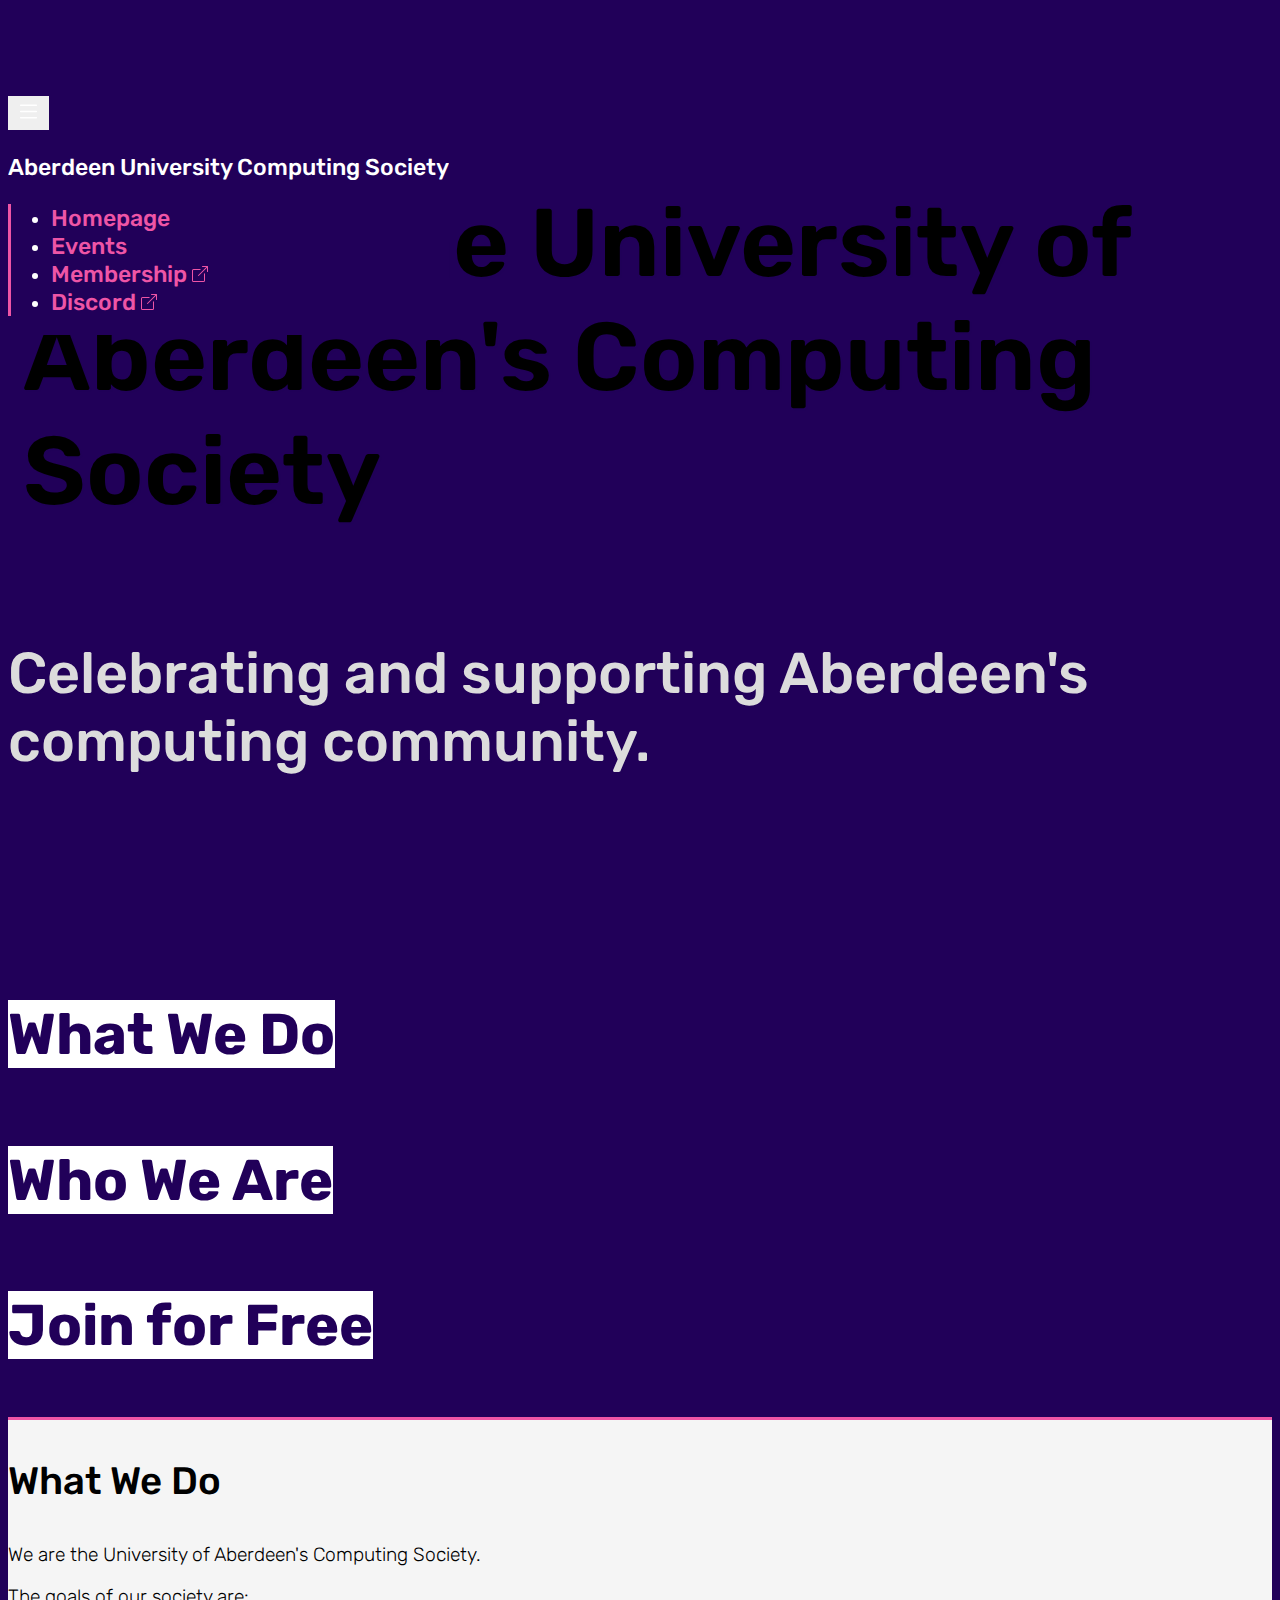
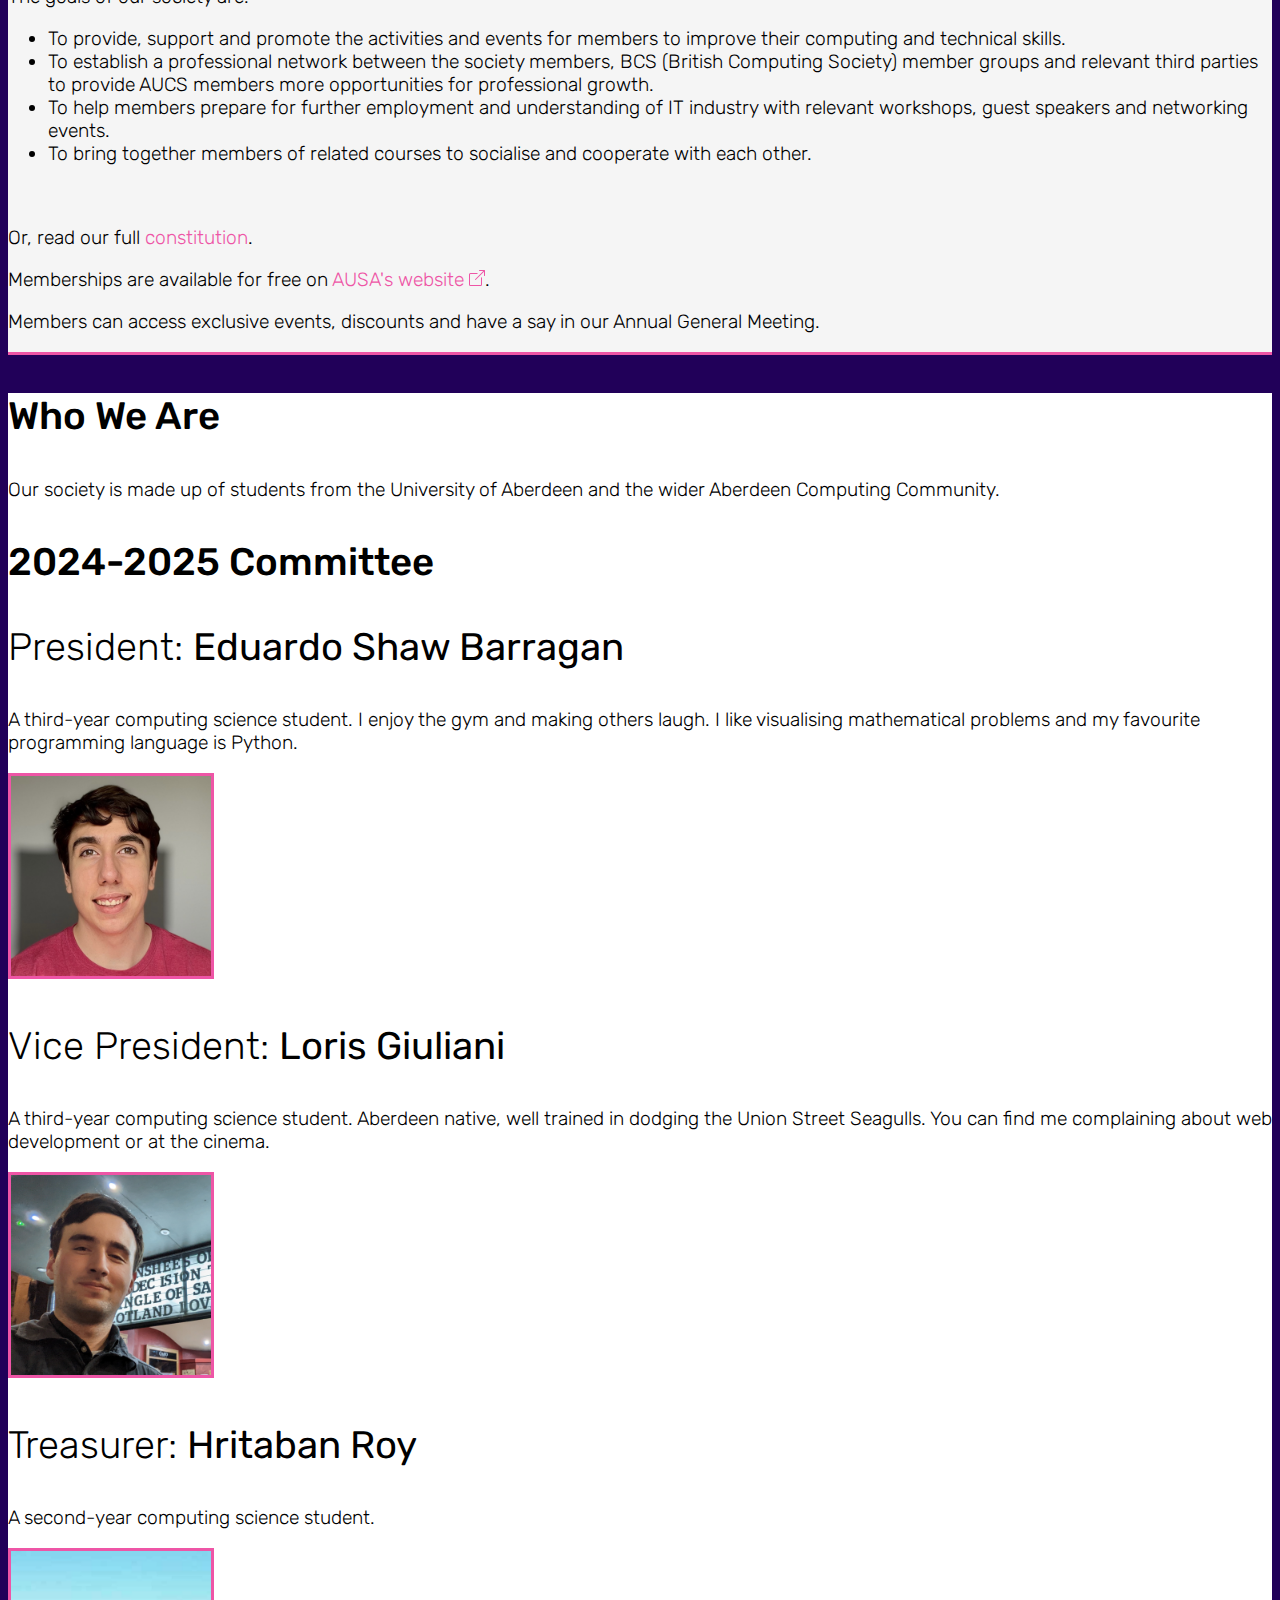
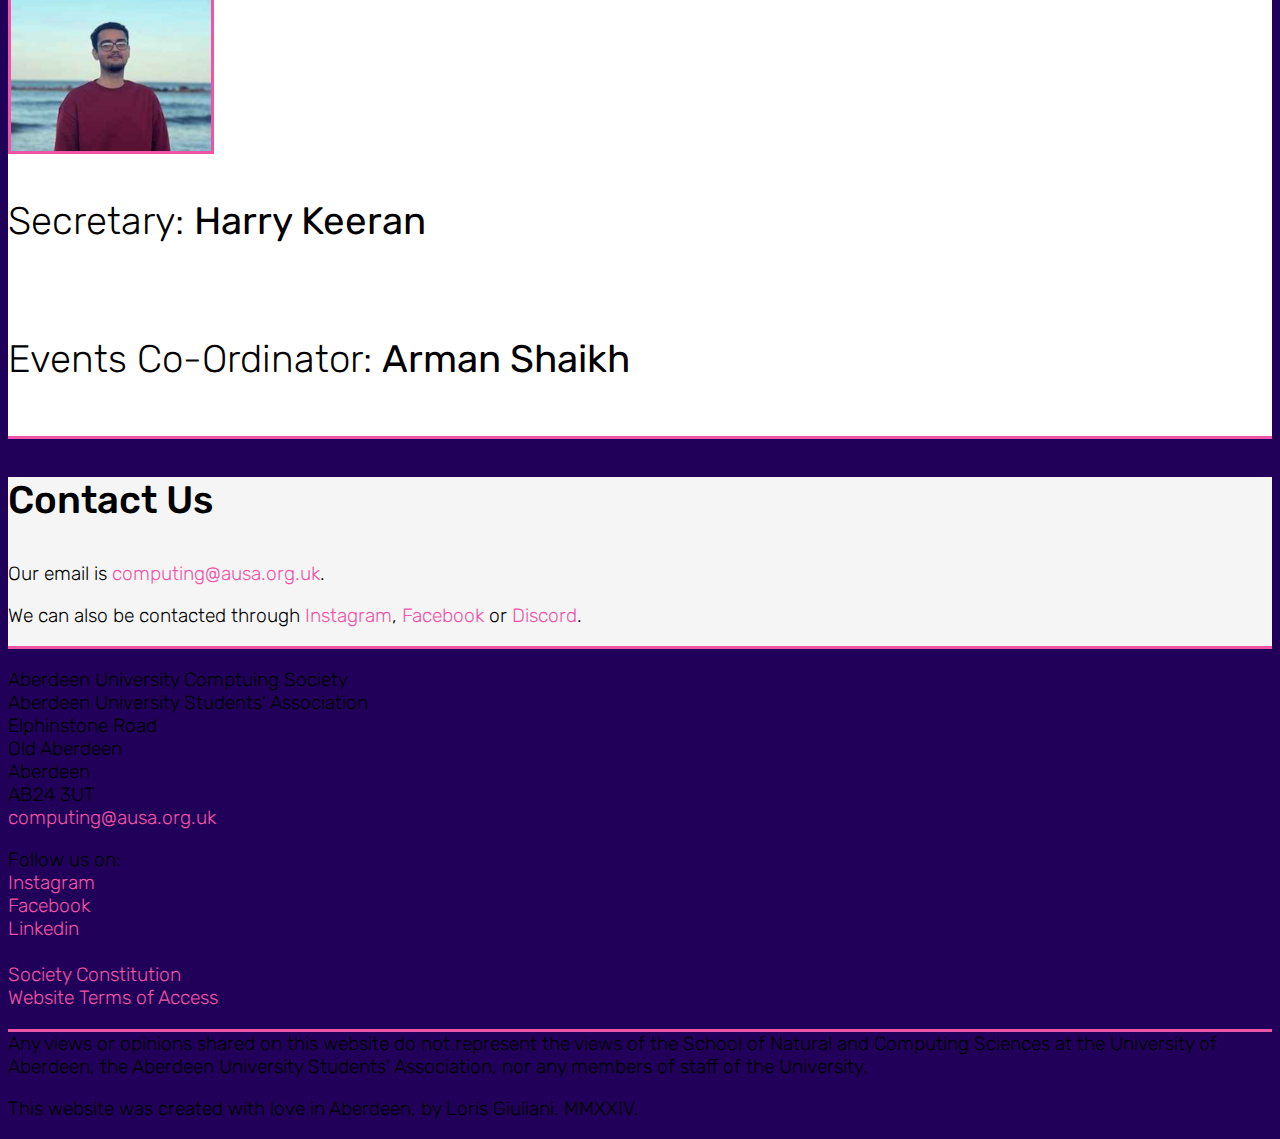
<file: index.html>
<!DOCTYPE html>
<html lang="en">
<head>
  <title>Aberdeen University Computing Society</title>
  <link rel="icon" href="res/transaucs.png"> <!-- Icon-->
  <meta charset="utf-8">
  <link href="https://cdn.jsdelivr.net/npm/bootstrap@5.0.2/dist/css/bootstrap.min.css" rel="stylesheet" integrity="sha384-EVSTQN3/azprG1Anm3QDgpJLIm9Nao0Yz1ztcQTwFspd3yD65VohhpuuCOmLASjC" crossorigin="anonymous"> <!-- Main bootstrap-->
  <script src="https://cdn.jsdelivr.net/npm/bootstrap@5.0.2/dist/js/bootstrap.bundle.min.js" integrity="sha384-MrcW6ZMFYlzcLA8Nl+NtUVF0sA7MsXsP1UyJoMp4YLEuNSfAP+JcXn/tWtIaxVXM" crossorigin="anonymous"></script> <!-- Bootstrap JS-->
  <link rel="preconnect" href="https://fonts.googleapis.com">
  <link rel="preconnect" href="https://fonts.googleapis.com">
<link rel="preconnect" href="https://fonts.gstatic.com" crossorigin>
<link href="https://fonts.googleapis.com/css2?family=Rubik:ital,wght@0,300..900;1,300..900&display=swap" rel="stylesheet">
  <link href="style.css" rel="stylesheet"> <!-- CSS Speadsheet-->
  <meta name="author" content="Loris Giuliani for Aberdeen University Computing Society">
  <meta name="description" content="Welcome to Aberdeen University Computing Society's website!">
  <meta name="viewport" content="width=device-width, initial-scale=1">
</head>
<body>
<!-- <div style="background-color: #360285;min-height:6vh;">
  <h1 class="display-1 pt-md-3 pt-sm-1 pt-2 pb-0 text-white text-center mainTitle mb-0" style="font-weight:bolder">AUCS</h1>
  <p class="display-6 pb-3 text-white text-center">Aberdeen University Computing Society</p>
</div> -->
<div class="abdntopBanner container-fluid shadow-lg" style="min-height:5vh"> 
  <div class="row">
    <div class="col-xl-2"></div>
    <div class="col-sm-12 col-xl-8">
        <nav class="navbar navbar-expand-sm p-2 "  id="navColour">
          <div class="container-fluid p-0 m-0">
            <button class="navbar-toggler navbar-light shadow-none" style="border-color:rgba(255, 255, 255, 0)!important;" data-bs-toggle="collapse" data-bs-target="#nav" aria-label="Expand Navigation">
                <svg xmlns="http://www.w3.org/2000/svg" width="25" height="25" fill="white" class="bi bi-list" viewBox="0 0 16 16">
                  <path fill-rule="evenodd" d="M2.5 12a.5.5 0 0 1 .5-.5h10a.5.5 0 0 1 0 1H3a.5.5 0 0 1-.5-.5m0-4a.5.5 0 0 1 .5-.5h10a.5.5 0 0 1 0 1H3a.5.5 0 0 1-.5-.5m0-4a.5.5 0 0 1 .5-.5h10a.5.5 0 0 1 0 1H3a.5.5 0 0 1-.5-.5"/>
                </svg>
              </button>
              <p class="nav-link text-white navText p-0 pt-3 pe-sm-3 " style="word-wrap:break-word;" >Aberdeen University Computing Society</p>
              <div class="collapse navbar-collapse ps-2" id="nav" style="border-left: solid #EE55A6;">
                  <ul class="navbar-nav">
                    <li class="nav-item">
                      <a class="nav-link text-white" href="">Homepage</a>
                    </li>
                    <li class="nav-item">
                      <a class="nav-link text-white" href="events.html">Events</a>
                    </li>
                    <li class="nav-item">
                      <a class="nav-link text-white" href="https://www.ausa.org.uk/organisation/abdncs/">Membership <svg xmlns="http://www.w3.org/2000/svg" width="16" height="16" fill="currentColor" class="bi bi-box-arrow-up-right" viewBox="0 0 16 16"><path fill-rule="evenodd" d="M8.636 3.5a.5.5 0 0 0-.5-.5H1.5A1.5 1.5 0 0 0 0 4.5v10A1.5 1.5 0 0 0 1.5 16h10a1.5 1.5 0 0 0 1.5-1.5V7.864a.5.5 0 0 0-1 0V14.5a.5.5 0 0 1-.5.5h-10a.5.5 0 0 1-.5-.5v-10a.5.5 0 0 1 .5-.5h6.636a.5.5 0 0 0 .5-.5z"/><path fill-rule="evenodd" d="M16 .5a.5.5 0 0 0-.5-.5h-5a.5.5 0 0 0 0 1h3.793L6.146 9.146a.5.5 0 1 0 .708.708L15 1.707V5.5a.5.5 0 0 0 1 0v-5z"/></svg></a></a>
                    </li>
                    <li class="nav-item">
                      <a class="nav-link text-white" href="https://discord.com/invite/Jce8jGw28w">Discord <svg xmlns="http://www.w3.org/2000/svg" width="16" height="16" fill="currentColor" class="bi bi-box-arrow-up-right" viewBox="0 0 16 16"><path fill-rule="evenodd" d="M8.636 3.5a.5.5 0 0 0-.5-.5H1.5A1.5 1.5 0 0 0 0 4.5v10A1.5 1.5 0 0 0 1.5 16h10a1.5 1.5 0 0 0 1.5-1.5V7.864a.5.5 0 0 0-1 0V14.5a.5.5 0 0 1-.5.5h-10a.5.5 0 0 1-.5-.5v-10a.5.5 0 0 1 .5-.5h6.636a.5.5 0 0 0 .5-.5z"/><path fill-rule="evenodd" d="M16 .5a.5.5 0 0 0-.5-.5h-5a.5.5 0 0 0 0 1h3.793L6.146 9.146a.5.5 0 1 0 .708.708L15 1.707V5.5a.5.5 0 0 0 1 0v-5z"/></svg></a></a>
                    </li>
                  </ul>
              </div>
            </div>
            
        </nav>
               </div>
      <div class="col-xl-2"></div>
  </div>
</div>

<div class="bg-light " style="min-height:75vh;"> <!-- Main website content-->
  <div class="container-fluid">
    <div class="row">
      <!--<div class="col-xl-2"></div>
      <div class="col-sm-12 col-xl-8 shadow-lg p-0 mt-0 bg-white" style="min-height:80vh;">
        <div class="bg-image  position-absoloute top-0 start-0" style="background-image: url(res/RiceSquare.png);background-repeat:no-repeat;background-position: center;background-size: cover;border-bottom: solid #EE55A6;min-height:50vh;overflow:hidden;">
          <div style="background: linear-gradient(to top, #EE55A6, #21005946 100%);min-height:45vh;padding-bottom:10px;">
            <p class="display-5 text-center text-white" style="font-weight:600;padding:15px;padding-top:10vh;text-shadow:2px 2px #21005946;">We are the University of Aberdeen's Computing Society</p>
            <p class="display-6 text-center" style="font-weight:500;color:gainsboro;text-shadow:2px 2px #21005946;">Celebrating and supporting Aberdeen's computing community.<p>
          </div>
          <div style="background-color:#EE55A6;min-height:10vh;">
            <div class="container-fluid">
              <div class="row">
                <div class="col-xl-4">
                  <p class="text-center mb-3 display-6 " style="font-weight:700;padding-top:0;"><a href="#what" class="mapLink rounded pt-2 pb-2 ps-3 pe-3" style="background-color:#ffffff3f;white-space:nowrap;">What We Do</a></p>
                </div>
                <div class="col-xl-4">
                  <p class="text-center display-6" style="font-weight:700;padding-top:0;"><a href="#who" class="mapLink rounded pt-2 pb-2 ps-3 pe-3" style="background-color:#ffffff3f;white-space:nowrap;">Who We Are</a></p> 
                </div>
                <div class="col-xl-4">
                  <p class="text-center mb-3 display-6" style="font-weight:700;padding-top:0;"><a href="https://www.ausa.org.uk/organisation/abdncs/" class="mapLink  rounded pt-2 pb-2 ps-3 pe-3" style="background-color:#ffffff3f;white-space:nowrap;">Join for Free</a></p>
                </div>
              </div>
            </div>
          </div>

        </div>-->
        <div class="col-12 p-5" style="min-height:100vh;background-color:#210059;">
          <p class="veryLarge text-center text-white" style="font-weight:600;padding:15px;padding-top:10vh;text-shadow:2px 2px #21005946;">We are the University of Aberdeen's Computing Society</p>
          <p class="large text-center" style="font-weight:500;color:gainsboro;text-shadow:2px 2px #21005946;">Celebrating and supporting Aberdeen's computing community.</p>
          <div style="padding-top:10vh;" class="container-fluid;" >
            <div class="row">
              <div class="col-xl-4">
                <p class="text-center mb-3 large" style="font-weight:700;padding-top:20px;"><a href="#what" class="mapLink rounded pt-2 pb-2 ps-3 pe-3" style="background-color:white;white-space:nowrap;">What We Do</a></p>
              </div>
              <div class="col-xl-4">
                <p class="text-center large" style="font-weight:700;padding-top:20px;"><a href="#who" class="mapLink rounded pt-2 pb-2 ps-3 pe-3" style="background-color:white;white-space:nowrap;">Who We Are</a></p> 
              </div>
              <div class="col-xl-4">
                <p class="text-center mb-3 large" style="font-weight:700;padding-top:20px;"><a href="https://www.ausa.org.uk/organisation/abdncs/" class="mapLink  rounded pt-2 pb-2 ps-3 pe-3" style="background-color:white;white-space:nowrap;">Join for Free</a></p>
              </div>
            </div>
          </div>
        </div>
        <div class="col-xl-2"></div>
        <div class="col-sm-12 col-xl-8 shadow-lg p-0 mt-0 bg-white">
        <div style="background-color:whitesmoke;border-bottom: solid #EE55A6;border-top: solid #EE55A6;" class="p-3 p-xl-5 ">
          <p class="display-3" id="what">What We Do</p>
          <p>We are the University of Aberdeen's Computing Society.</p>
          <p>The goals of our society are:</p>
          <ul>
            <li>To provide, support and promote the activities and events for members to improve their computing and technical skills.</li>
            <li>To establish a professional network between the society members, BCS (British Computing Society) member groups and relevant third parties to provide AUCS members more opportunities for professional growth.</li>
            <li>To help members prepare for further employment and understanding of IT industry with relevant workshops, guest speakers and networking events.</li>
            <li>To bring together members of related courses to socialise and cooperate with each other.</li>
          </ul>
          <br>
          <p>Or, read our full <a href="constitution.html">constitution</a>.</p>
          <p>Memberships are available for free on <a href="https://www.ausa.org.uk/organisation/abdncs/">AUSA's website <svg xmlns="http://www.w3.org/2000/svg" width="16" height="16" fill="currentColor" class="bi bi-box-arrow-up-right" viewBox="0 0 16 16"><path fill-rule="evenodd" d="M8.636 3.5a.5.5 0 0 0-.5-.5H1.5A1.5 1.5 0 0 0 0 4.5v10A1.5 1.5 0 0 0 1.5 16h10a1.5 1.5 0 0 0 1.5-1.5V7.864a.5.5 0 0 0-1 0V14.5a.5.5 0 0 1-.5.5h-10a.5.5 0 0 1-.5-.5v-10a.5.5 0 0 1 .5-.5h6.636a.5.5 0 0 0 .5-.5z"/><path fill-rule="evenodd" d="M16 .5a.5.5 0 0 0-.5-.5h-5a.5.5 0 0 0 0 1h3.793L6.146 9.146a.5.5 0 1 0 .708.708L15 1.707V5.5a.5.5 0 0 0 1 0v-5z"/></svg></a>. </p>
          <p>Members can access exclusive events, discounts and have a say in our Annual General Meeting.</p>
        </div>
        <div style="background-color:white;border-bottom: solid #EE55A6;" class="p-3 p-xl-5">
          <p class="display-3" id="who">Who We Are</p>
        <p>Our society is made up of students from the University of Aberdeen and the wider Aberdeen Computing Community.</p>
        <p class="display-4">2024-2025 Committee</p>
        <div style="min-height:100px;" class="p-2">
          <div class="row">
            <div class="col-md-6">
              <p class="display-6">President: <b>Eduardo Shaw Barragan</b></p>
              <p>A third-year computing science student. I enjoy the gym and making others laugh. I like visualising mathematical problems and my favourite programming language is Python.</p>
            </div>
            <div class="col-md-6 p-3 p-xl-5 text-center">
              <img src="res/edcom.png" style="max-height:200px; height:100%; max-width:200px; border:#EE55A6;border-style:solid;" class="rounded" alt="A picture of Eduardo Shaw Barragan. Big nose.">
            </div>
          </div>
        </div>

        <div style="min-height:100px;" class="p-2">
          <div class="row">
            <div class="col-md-6">
              <p class="display-6">Vice President: <b>Loris Giuliani</b></p>
              <p>A third-year computing science student. Aberdeen native, well trained in dodging the Union Street Seagulls. You can find me complaining about web development or at the cinema.</p>
            </div>
            <div class="col-md-6 p-3 p-xl-5 text-center">
              <img src="res/lgcom.png" style="max-height:200px; height:100%; max-width:200px; border:#EE55A6;border-style:solid;" class="rounded" alt="A picture of Loris Giuliani infront of the Cameo Cinema in Edinburgh.">
            </div>
            <div class="col-xl-1"></div>
          </div>
        </div>

        <div style="min-height:100px;" class="p-2">
          <div class="row">
            <div class="col-md-6">
              <p class="display-6">Treasurer: <b>Hritaban Roy</b></p>
              <p>A second-year computing science student.</p>
            </div>
            <div class="col-md-6 p-3 p-xl-5 text-center">
              <img src="res/rhcom.png" style="max-height:200px; height:100%; max-width:200px; border:#EE55A6;border-style:solid;" class="rounded" alt="A picture of Hritaban Roy standing in front of a body of water.">
            </div>
            <div class="col-xl-1"></div>
          </div>
        </div>

        <div style="min-height:100px;" class="p-2">
          <div class="row">
            <div class="col-md-6">
              <p class="display-6">Secretary: <b>Harry Keeran</b></p>
              <p></p>
            </div>
            <!-- <div class="col-md-6 p-3 p-xl-5 text-center">
            <img src="" style="max-height:200px; height:100%; max-width:200px; border:#EE55A6;border-style:solid;" class="rounded" alt="">
          </div> -->
          </div>
        </div>

      <div style="min-height:100px;" class="p-2">
        <div class="row">
          <div class="col-md-6">
            <p class="display-6">Events Co-Ordinator: <b>Arman Shaikh</b></p>
            <p></p>
          </div>
          <!-- <div class="col-md-6 p-3 p-xl-5 text-center">
            <img src="" style="max-height:200px; height:100%; max-width:200px; border:#EE55A6;border-style:solid;" class="rounded" alt="">
          </div> -->
        </div>
      </div>
    </div>
          

        
          

        <div style="background-color:whitesmoke;border-bottom: solid #EE55A6;" class="p-3 p-xl-5">
          <p class="display-3" id="contact">Contact Us</p>
          <div>
            <p>Our email is <a href="mailto:computing@ausa.org.uk">computing@ausa.org.uk</a>.</p>
            <p>We can also be contacted through <a href="https://www.instagram.com/abdncs/">Instagram</a>, <a href="https://www.facebook.com/abdncs">Facebook</a> or <a href="https://discord.com/invite/Jce8jGw28w">Discord</a>.</p>
          </div>
          
        </div>
        
      </div>
      <div class="col-xl-2"></div>
    </div>

  </div>
</div>
<footer> <!-- Website footer including Bootstrap Icons for social media links-->
  <div class="abdnBanner container-fluid">
    <div class="row">
      <div class="col-xl-2"></div>
      <div class="col-sm-6 col-xl-4 p-3 p-xl-5 pt-3 pb-0 pb-xl-0" style="min-height:100px;">
        <p class="footText text-white text-sm-start">Aberdeen University Comptuing Society<br>Aberdeen University Students' Association<br>Elphinstone Road<br>Old Aberdeen<br>Aberdeen<br>AB24 3UT<br><a href="mailto:computing@ausa.org.uk">computing@ausa.org.uk</a></p> 
      </div>
        <div class="col-sm-6 col-xl-4 p-3 p-xl-5 pt-0 pb-0 pb-xl-0" style="min-height:100px;"> 
          <p class="footText text-white text-sm-end">Follow us on:<br><a class="text-white" href="https://www.instagram.com/abdncs/">Instagram</a><br><a class="text-white" href="https://www.facebook.com/abdncs">Facebook</a><br><a class="text-white" href="https://www.linkedin.com/company/abdncs">Linkedin</a><br><br><a href="constitution.html" class="text-white">Society Constitution</a><br><a href="constitution.html#terms" class="text-white">Website Terms of Access</a></p> 
        </div>
      <div class="col-xl-2"></div>
      <div class="col-xl-2"></div>
      <div class="col-xl-8 pt-0 mt-0 p-3 p-xl-5 pb-0" >
        <p class="text-white  p-2 pb-0 mb-0 text-center footText" style="border-top: solid #EE55A6;">Any views or opinions shared on this website do not represent the views of the School of Natural and Computing Sciences at the University of Aberdeen, the Aberdeen University Students' Association, nor any members of staff of the University.</p>  
        <p class="text-white  pt-0 p-2 text-center footText">This website was created with love in Aberdeen, by Loris Giuliani. MMXXIV.</p> 
      </div>
      <div class="col-xl-2"></div>
    </div>
    
  </div>
</footer>
</body>
</html>
</file>
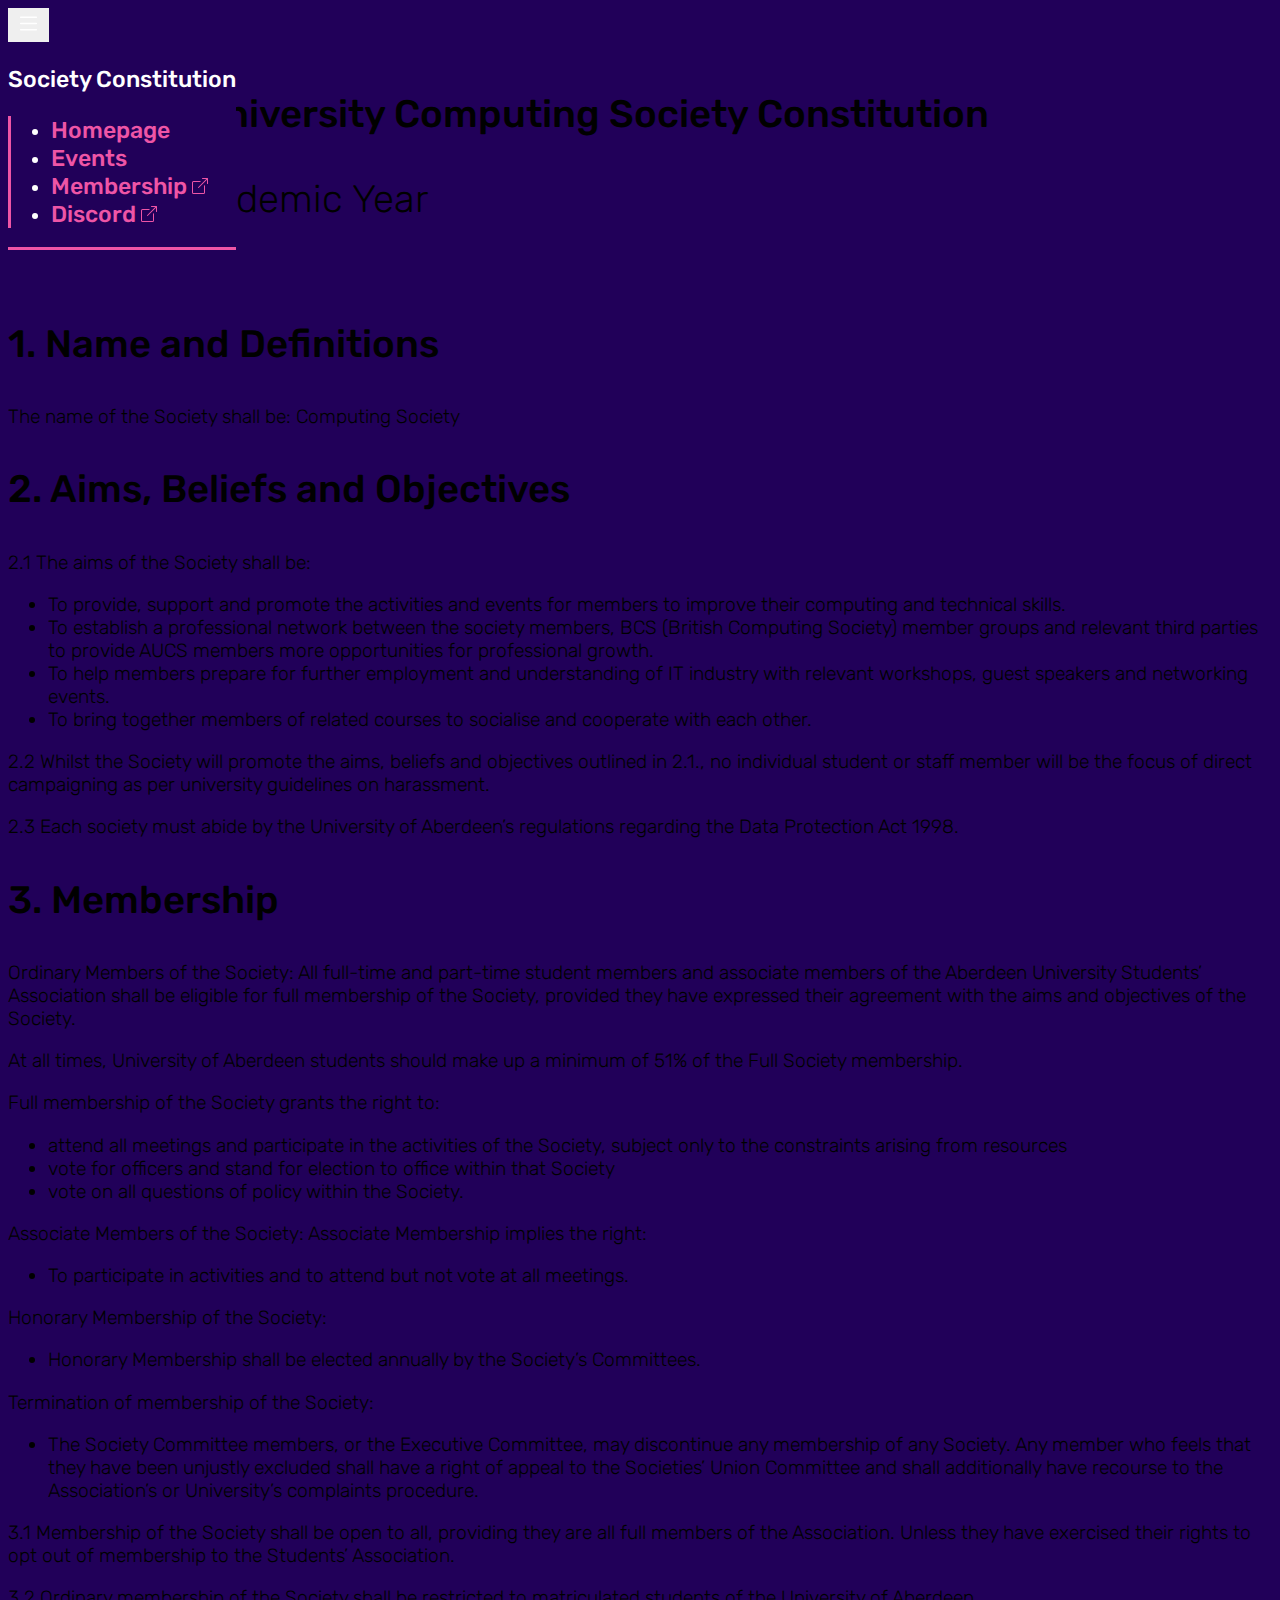
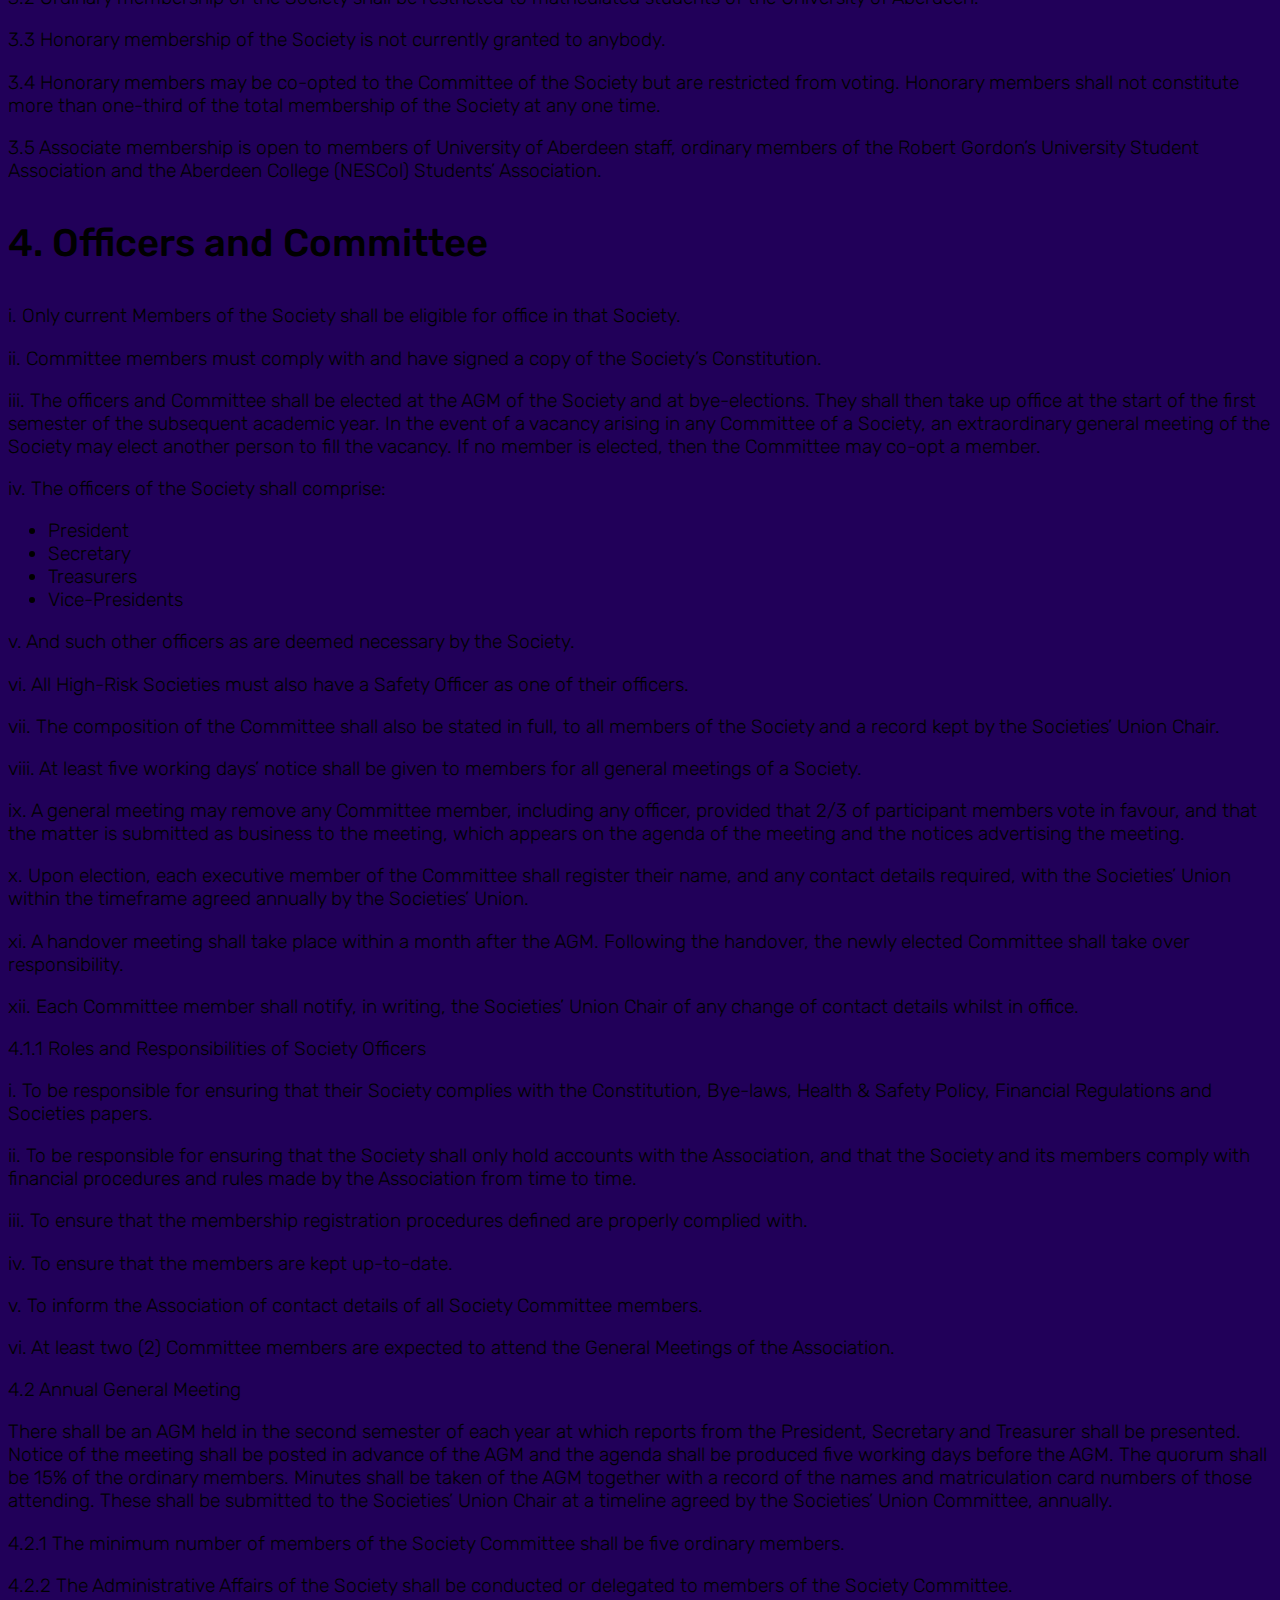
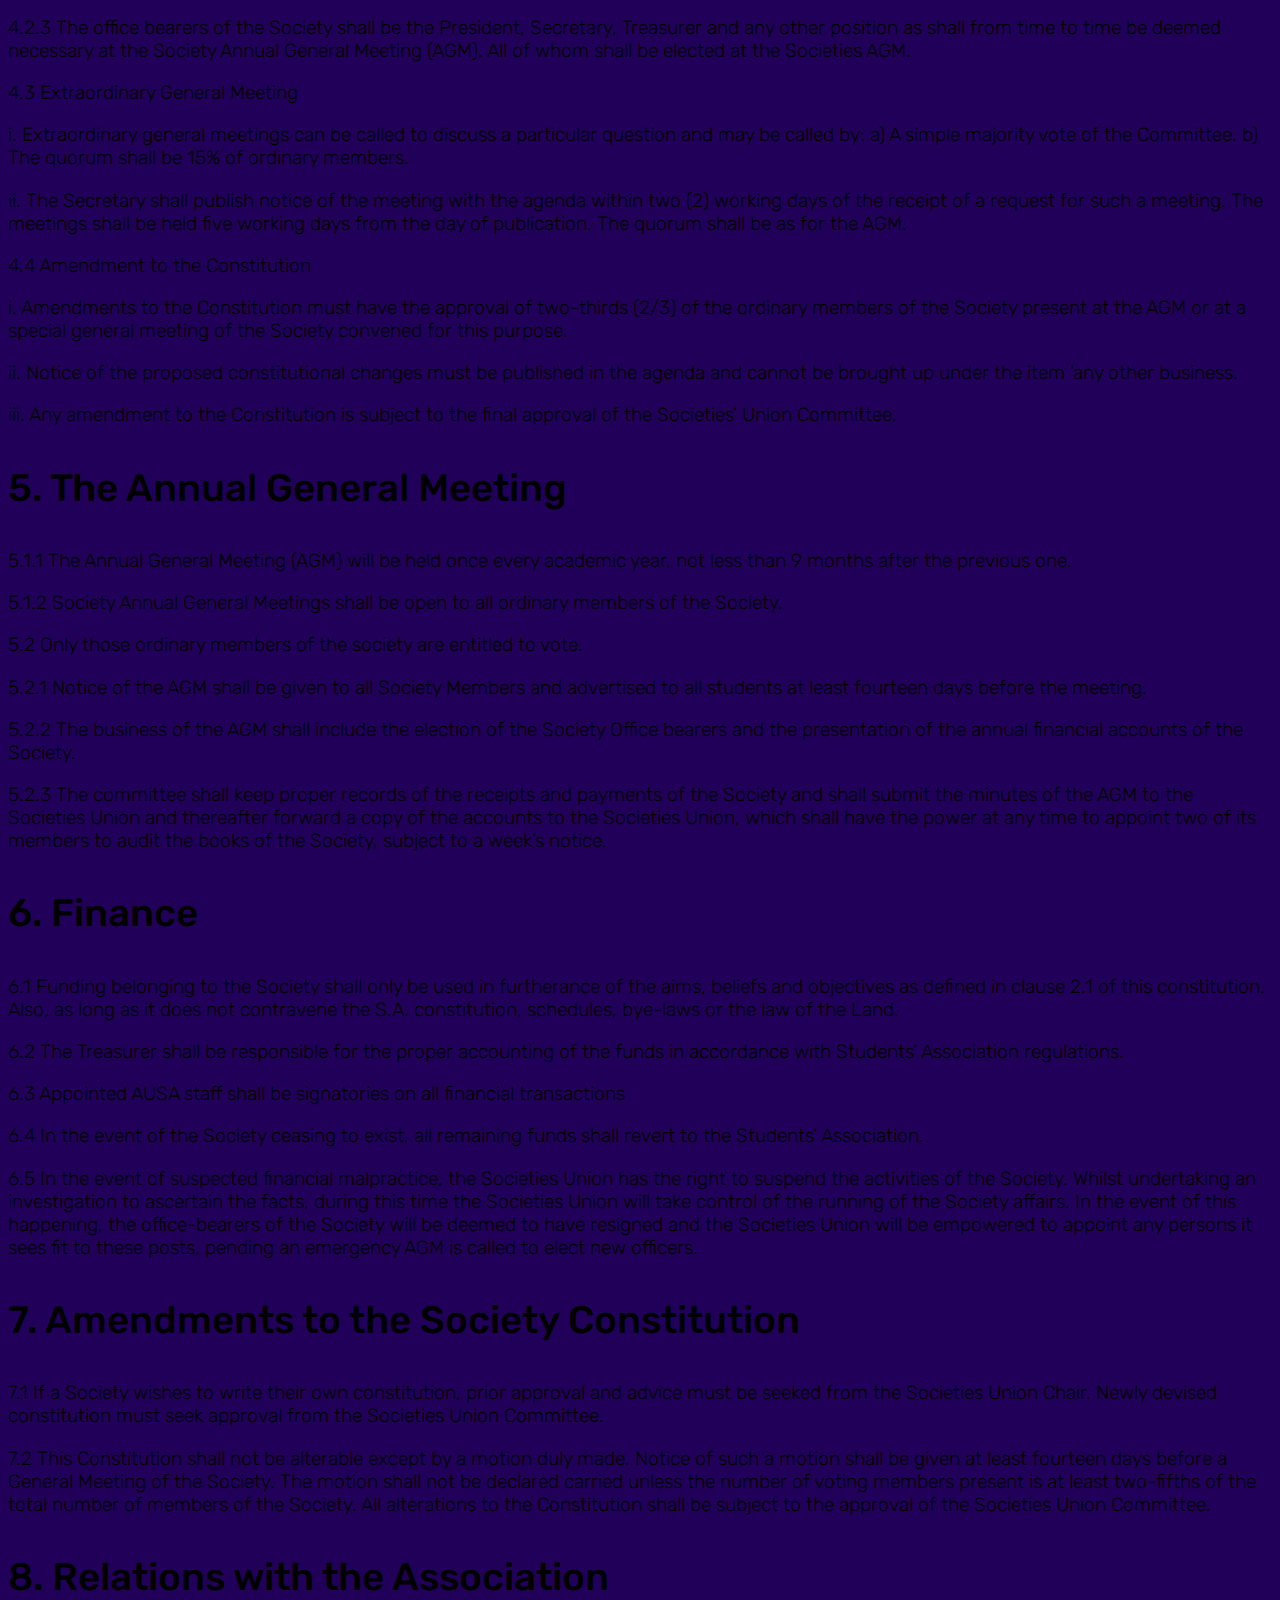
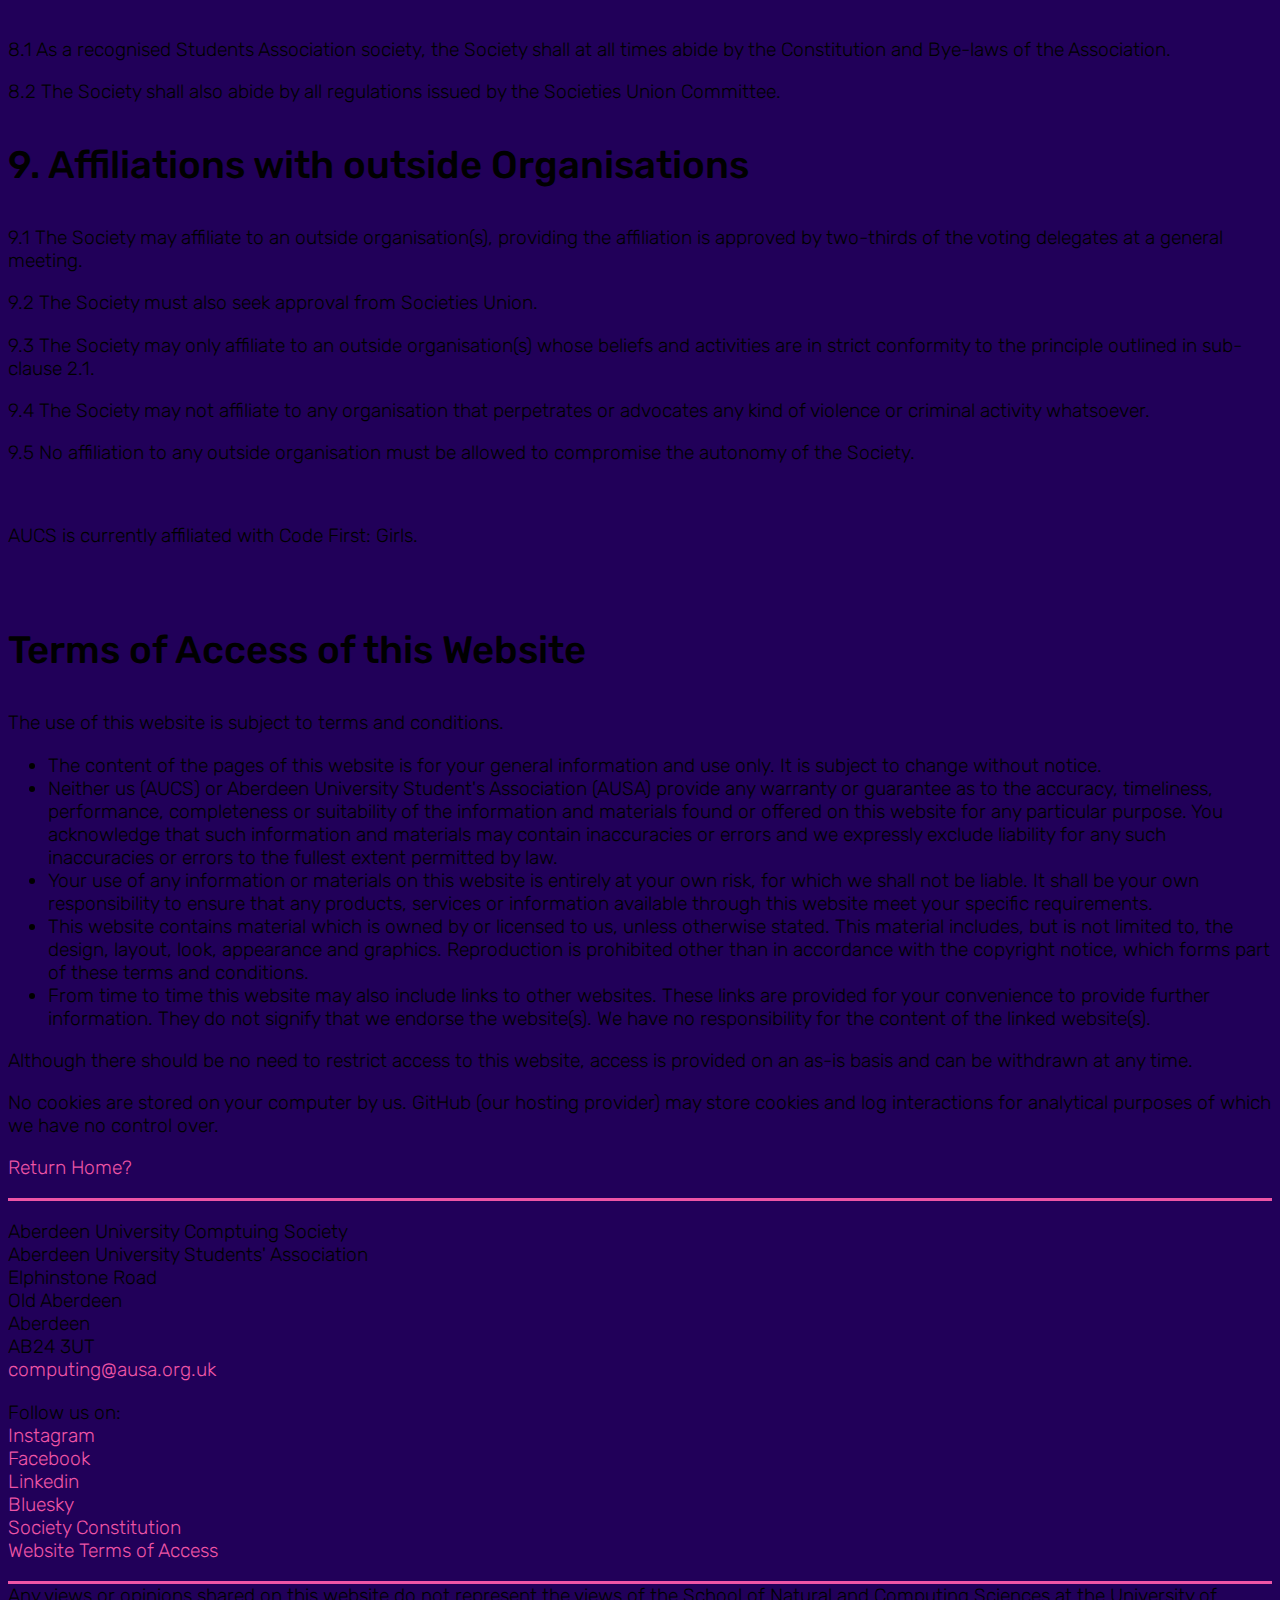
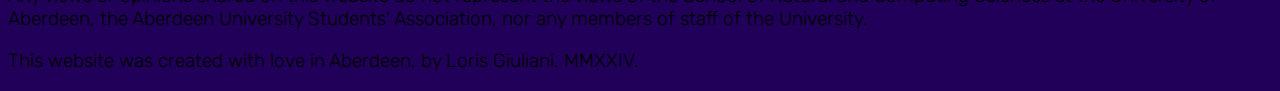
<file: constitution.html>
<!DOCTYPE html>
<html lang="en">
<head>
  <title>Constitution - Aberdeen University Computing Society</title>
  <link rel="icon" href="res/transaucs.png"> <!-- Icon-->
  <meta charset="utf-8">
  <link href="https://cdn.jsdelivr.net/npm/bootstrap@5.0.2/dist/css/bootstrap.min.css" rel="stylesheet" integrity="sha384-EVSTQN3/azprG1Anm3QDgpJLIm9Nao0Yz1ztcQTwFspd3yD65VohhpuuCOmLASjC" crossorigin="anonymous"> <!-- Main bootstrap-->
  <script src="https://cdn.jsdelivr.net/npm/bootstrap@5.0.2/dist/js/bootstrap.bundle.min.js" integrity="sha384-MrcW6ZMFYlzcLA8Nl+NtUVF0sA7MsXsP1UyJoMp4YLEuNSfAP+JcXn/tWtIaxVXM" crossorigin="anonymous"></script> <!-- Bootstrap JS-->
  <link rel="preconnect" href="https://fonts.googleapis.com">
  <link rel="preconnect" href="https://fonts.gstatic.com" crossorigin>
  <link href="https://fonts.googleapis.com/css2?family=Rubik:ital,wght@0,300..900;1,300..900&display=swap" rel="stylesheet">
  <link href="style.css" rel="stylesheet"> <!-- CSS Speadsheet-->
  <meta name="author" content="Loris Giuliani for Aberdeen University Computing Society">
  <meta name="description" content="The Constitution of the Aberdeen University Computing Society">
  <meta name="viewport" content="width=device-width, initial-scale=1">
</head>
<body>
  <div class="abdntopBanner container-fluid shadow-lg " style="min-height:5vh;border-bottom: solid #EE55A6;">  
    <div class="row">
      <div class="col-xl-2"></div>
      <div class="col-sm-12 col-xl-8">
          <nav class="navbar navbar-expand-sm p-2 "  id="navColour">
            <div class="container-fluid p-0 m-0">
              <button class="navbar-toggler navbar-light shadow-none" style="border-color:rgba(255, 255, 255, 0)!important;" data-bs-toggle="collapse" data-bs-target="#nav" aria-label="Expand Navigation">
                  <svg xmlns="http://www.w3.org/2000/svg" width="25" height="25" fill="white" class="bi bi-list" viewBox="0 0 16 16">
                    <path fill-rule="evenodd" d="M2.5 12a.5.5 0 0 1 .5-.5h10a.5.5 0 0 1 0 1H3a.5.5 0 0 1-.5-.5m0-4a.5.5 0 0 1 .5-.5h10a.5.5 0 0 1 0 1H3a.5.5 0 0 1-.5-.5m0-4a.5.5 0 0 1 .5-.5h10a.5.5 0 0 1 0 1H3a.5.5 0 0 1-.5-.5"/>
                  </svg>
                </button>
                <p class="nav-link text-white navText p-0 pt-3 pe-sm-3 " style="word-wrap:break-word;" >Society Constitution</p>
                <div class="collapse navbar-collapse ps-2" id="nav" style="border-left: solid #EE55A6;">
                    <ul class="navbar-nav">
                      <li class="nav-item">
                        <a class="nav-link text-white" href="index.html">Homepage</a>
                      </li>
                      <li class="nav-item">
                        <a class="nav-link text-white" href="events.html">Events</a>
                      </li>
                      <li class="nav-item">
                        <a class="nav-link text-white" href="https://www.ausa.org.uk/organisation/abdncs/">Membership <svg xmlns="http://www.w3.org/2000/svg" width="16" height="16" fill="currentColor" class="bi bi-box-arrow-up-right" viewBox="0 0 16 16"><path fill-rule="evenodd" d="M8.636 3.5a.5.5 0 0 0-.5-.5H1.5A1.5 1.5 0 0 0 0 4.5v10A1.5 1.5 0 0 0 1.5 16h10a1.5 1.5 0 0 0 1.5-1.5V7.864a.5.5 0 0 0-1 0V14.5a.5.5 0 0 1-.5.5h-10a.5.5 0 0 1-.5-.5v-10a.5.5 0 0 1 .5-.5h6.636a.5.5 0 0 0 .5-.5z"/><path fill-rule="evenodd" d="M16 .5a.5.5 0 0 0-.5-.5h-5a.5.5 0 0 0 0 1h3.793L6.146 9.146a.5.5 0 1 0 .708.708L15 1.707V5.5a.5.5 0 0 0 1 0v-5z"/></svg></a></a>
                      </li>
                      <li class="nav-item">
                        <a class="nav-link text-white" href="https://discord.com/invite/Jce8jGw28w">Discord <svg xmlns="http://www.w3.org/2000/svg" width="16" height="16" fill="currentColor" class="bi bi-box-arrow-up-right" viewBox="0 0 16 16"><path fill-rule="evenodd" d="M8.636 3.5a.5.5 0 0 0-.5-.5H1.5A1.5 1.5 0 0 0 0 4.5v10A1.5 1.5 0 0 0 1.5 16h10a1.5 1.5 0 0 0 1.5-1.5V7.864a.5.5 0 0 0-1 0V14.5a.5.5 0 0 1-.5.5h-10a.5.5 0 0 1-.5-.5v-10a.5.5 0 0 1 .5-.5h6.636a.5.5 0 0 0 .5-.5z"/><path fill-rule="evenodd" d="M16 .5a.5.5 0 0 0-.5-.5h-5a.5.5 0 0 0 0 1h3.793L6.146 9.146a.5.5 0 1 0 .708.708L15 1.707V5.5a.5.5 0 0 0 1 0v-5z"/></svg></a></a>
                      </li>
                    </ul>
                </div>
              </div>
              
          </nav>
                 </div>
        <div class="col-xl-2"></div>
    </div>
  </div>


<div class="bg-light mainContent" style="min-height:75vh;"> <!-- Main website content-->
  <div class="container-fluid">
    <div class="row">
      <div class="col-xl-2"></div>
      <div class="col-sm-12 col-xl-8 shadow-lg p-3 p-xl-5 mt-0 bg-white" style="min-height:75vh;border-bottom: solid #EE55A6;"> 
          <p class="display-3">Aberdeen University Computing Society Constitution</p>
          <p class="display-6">2024-25 Academic Year</p>
          <br>
          <p class="display-4" id="one">1. Name and Definitions</p>
          <p>The name of the Society shall be: Computing Society</p>

          <p class="display-4" id="two">2. Aims, Beliefs and Objectives</p>
          <p>2.1 The aims of the Society shall be:</p>
          <ul>
            <li>To provide, support and promote the activities and events for members to improve their computing and technical skills.</li>
            <li>To establish a professional network between the society members, BCS (British Computing Society) member groups and relevant third parties to provide AUCS members more opportunities for professional growth.</li>
            <li>To help members prepare for further employment and understanding of IT industry with relevant workshops, guest speakers and networking events.</li>
            <li>To bring together members of related courses to socialise and cooperate with each other.</li>
          </ul>
          <p>2.2 Whilst the Society will promote the aims, beliefs and objectives outlined in 2.1., no individual student or staff member will be the focus of direct campaigning as per university guidelines on harassment.</p>
          <p>2.3 Each society must abide by the University of Aberdeen’s regulations regarding the Data Protection Act 1998.</p>

          <p class="display-4" id="three">3. Membership</p>
          <p>Ordinary Members of the Society: All full-time and part-time student members and associate members of the Aberdeen University Students’ Association shall be eligible for full membership of the Society, provided they have expressed their agreement with the aims and objectives of the Society.</p>
          <p>At all times, University of Aberdeen students should make up a minimum of 51% of the Full Society membership.</p>
          <p>Full membership of the Society grants the right to:</p>
          <ul>
            <li>attend all meetings and participate in the activities of the Society, subject only to the constraints arising from resources</li>
            <li>vote for officers and stand for election to office within that Society</li>
            <li>vote on all questions of policy within the Society.</li>
          </ul>

          <p>Associate Members of the Society: Associate Membership implies the right:</p>
          <ul>
            <li>To participate in activities and to attend but not vote at all meetings.</li>
          </ul>

          <p>Honorary Membership of the Society:</p>
          <ul>
            <li>Honorary Membership shall be elected annually by the Society’s Committees.</li>
          </ul>

          <p>Termination of membership of the Society:</p>
          <ul>
            <li>The Society Committee members, or the Executive Committee, may discontinue any membership of any Society.  Any member who feels that they have been unjustly excluded shall have a right of appeal to the Societies’ Union Committee and shall additionally have recourse to the Association’s or University’s complaints procedure.</li>
          </ul>

          <p>3.1 Membership of the Society shall be open to all, providing they are all full members of the Association. Unless they have exercised their rights to opt out of membership to the Students’ Association.</p>
          <p>3.2 Ordinary membership of the Society shall be restricted to matriculated students of the University of Aberdeen.</p>
          <p>3.3 Honorary membership of the Society is not currently granted to anybody.</p>
          <p>3.4 Honorary members may be co-opted to the Committee of the Society but are restricted from voting.  Honorary members shall not constitute more than one-third of the total membership of the Society at any one time.</p>
          <p>3.5 Associate membership is open to members of University of Aberdeen staff, ordinary members of the Robert Gordon’s University Student Association and the Aberdeen College (NESCol) Students’ Association.</p>

          <p class="display-4" id="four">4. Officers and Committee</p>
          <p>i. Only current Members of the Society shall be eligible for office in that Society.</p>
          <p>ii. Committee members must comply with and have signed a copy of the Society’s Constitution.</p>
          <p>iii. The officers and Committee shall be elected at the AGM of the Society and at bye-elections.  They shall then take up office at the start of the first semester of the subsequent academic year.  In the event of a vacancy arising in any Committee of a Society, an extraordinary general meeting of the Society may elect another person to fill the vacancy.  If no member is elected, then the Committee may co-opt a member.</p>
          <p>iv. The officers of the Society shall comprise:</p>
          <ul>
            <li>President</li>
            <li>Secretary</li>
            <li>Treasurers</li>
            <li>Vice-Presidents</li>
          </ul>
          <p>v. And such other officers as are deemed necessary by the Society.</p>
          <p>vi. All High-Risk Societies must also have a Safety Officer as one of their officers.</p>
          <p>vii. The composition of the Committee shall also be stated in full, to all members of the Society and a record kept by the Societies’ Union Chair.</p>
          <p>viii. At least five working days’ notice shall be given to members for all general meetings of a Society.</p>
          <p>ix. A general meeting may remove any Committee member, including any officer, provided that 2/3 of participant members vote in favour, and that the matter is submitted as business to the meeting, which appears on the agenda of the meeting and the notices advertising the meeting.</p>
          <p>x. Upon election, each executive member of the Committee shall register their name, and any contact details required, with the Societies’ Union within the timeframe agreed annually by the Societies’ Union.</p>
          <p>xi. A handover meeting shall take place within a month after the AGM. Following the handover, the newly elected Committee shall take over responsibility.</p>
          <p>xii. Each Committee member shall notify, in writing, the Societies’ Union Chair of any change of contact details whilst in office.</p>

          <p>4.1.1 Roles and Responsibilities of Society Officers</p>
          <p>i. To be responsible for ensuring that their Society complies with the Constitution, Bye-laws, Health & Safety Policy, Financial Regulations and Societies papers.</p>
          <p>ii. To be responsible for ensuring that the Society shall only hold accounts with the Association, and that the Society and its members comply with financial procedures and rules made by the Association from time to time.</p>
          <p>iii. To ensure that the membership registration procedures defined are properly complied with.</p>
          <p>iv. To ensure that the members are kept up-to-date.</p>
          <p>v. To inform the Association of contact details of all Society Committee members.</p>
          <p>vi. At least two (2) Committee members are expected to attend the General Meetings of the Association.</p>

          <p>4.2 Annual General Meeting</p>
          <p>There shall be an AGM held in the second semester of each year at which reports from the President, Secretary and Treasurer shall be presented.   Notice of the meeting shall be posted in advance of the AGM and the agenda shall be produced five working days before the AGM.
            The quorum shall be 15% of the ordinary members.
            Minutes shall be taken of the AGM together with a record of the names and matriculation card numbers of those attending.  These shall be submitted to the Societies’ Union Chair at a timeline agreed by the Societies’ Union Committee, annually.
            </p>
          <p>4.2.1 The minimum number of members of the Society Committee shall be five ordinary members.</p>
          <p>4.2.2 The Administrative Affairs of the Society shall be conducted or delegated to members of the Society Committee.</p>
          <p>4.2.3 The office bearers of the Society shall be the President, Secretary, Treasurer and any other position as shall from time to time be deemed necessary at the Society Annual General Meeting (AGM).  All of whom shall be elected at the Societies AGM.</p>

          <p>4.3 Extraordinary General Meeting</p>
          <p>i. Extraordinary general meetings can be called to discuss a particular question and may be called by: a) A simple majority vote of the Committee. b) The quorum shall be 15% of ordinary members.</p>
          <p>ii. The Secretary shall publish notice of the meeting with the agenda within two (2) working days of the receipt of a request for such a meeting. The meetings shall be held five working days from the day of publication.  The quorum shall be as for the AGM.</p>

          <p>4.4 Amendment to the Constitution</p>
          <p>i. Amendments to the Constitution must have the approval of two-thirds (2/3) of the ordinary members of the Society present at the AGM or at a special general meeting of the Society convened for this purpose.</p>
          <p>ii. Notice of the proposed constitutional changes must be published in the agenda and cannot be brought up under the item 'any other business.</p>
          <p>iii. Any amendment to the Constitution is subject to the final approval of the Societies’ Union Committee.</p>

          <p class="display-4" id="five">5. The Annual General Meeting</p>
          <p>5.1.1 The Annual General Meeting (AGM) will be held once every academic year, not less than 9 months after the previous one.</p>
          <p>5.1.2 Society Annual General Meetings shall be open to all ordinary members of the Society.</p>
          <p>5.2 Only those ordinary members of the society are entitled to vote.</p>
          <p>5.2.1 Notice of the AGM shall be given to all Society Members and advertised to all students at least fourteen days before the meeting.</p>
          <p>5.2.2 The business of the AGM shall include the election of the Society Office bearers and the presentation of the annual financial accounts of the Society.</p>
          <p>5.2.3 The committee shall keep proper records of the receipts and payments of the Society and shall submit the minutes of the AGM to the Societies Union and thereafter forward a copy of the accounts to the Societies Union, which shall have the power at any time to appoint two of its members to audit the books of the Society, subject to a week’s notice.</p>

          <p class="display-4" id="six">6. Finance</p>
          <p>6.1 Funding belonging to the Society shall only be used in furtherance of the aims, beliefs and objectives as defined in clause 2.1 of this constitution. Also, as long as it does not contravene the S.A. constitution, schedules, bye-laws or the law of the Land.</p>
          <p>6.2 The Treasurer shall be responsible for the proper accounting of the funds in accordance with Students’ Association regulations.</p>
          <p>6.3 Appointed AUSA staff shall be signatories on all financial transactions</p>
          <p>6.4 In the event of the Society ceasing to exist, all remaining funds shall revert to the Students’ Association.</p>
          <p>6.5 In the event of suspected financial malpractice, the Societies Union has the right to suspend the activities of the Society. Whilst undertaking an investigation to ascertain the facts, during this time the Societies Union will take control of the running of the 	
            Society affairs.  In the event of this happening, the office-bearers of the Society will be deemed to have resigned and the Societies Union will be empowered to appoint any persons it sees fit to these posts, pending an emergency AGM is called to elect new officers.</p>

          <p class="display-4" id="seven">7. Amendments to the Society Constitution</p>
          <p>7.1 If a Society wishes to write their own constitution, prior approval and advice must be seeked from the Societies Union Chair. Newly devised constitution must seek approval from the Societies Union Committee.</p>
          <p>7.2 This Constitution shall not be alterable except by a motion duly made.  Notice of such a motion shall be given at least fourteen days before a General Meeting of the Society. The motion shall not be declared carried unless the number of voting members present is at least two-fifths of the total number of members of the Society.  All alterations to the Constitution shall be subject to the approval of the Societies Union Committee.</p>

          <p class="display-4" id="eight">8. Relations with the Association</p>
          <p>8.1 As a recognised Students Association society, the Society shall at all times abide by the Constitution and Bye-laws of the Association.</p>
          <p>8.2 The Society shall also abide by all regulations issued by the Societies Union Committee.</p>

          <p class="display-4" id="nine">9. Affiliations with outside Organisations</p>
          <p>9.1 The Society may affiliate to an outside organisation(s), providing the affiliation is approved by two-thirds of the voting delegates at a general meeting.</p>
          <p>9.2 The Society must also seek approval from Societies Union.</p>
          <p>9.3 The Society may only affiliate to an outside organisation(s) whose beliefs and activities are in strict conformity to the principle outlined in sub-clause 2.1.</p>
          <p>9.4 The Society may not affiliate to any organisation that perpetrates or advocates any kind of violence or criminal activity whatsoever.</p>
          <p>9.5 No affiliation to any outside organisation must be allowed to compromise the autonomy of the Society.</p>
          <br>
          <p>AUCS is currently affiliated with Code First: Girls.</p>
          <br>
          <p class="display-3" id="terms">Terms of Access of this Website</p>
          <p>The use of this website is subject to terms and conditions.</p>
          <ul>
            <li>The content of the pages of this website is for your general information and use only. It is subject to change without notice.</li>
            <li>Neither us (AUCS) or Aberdeen University Student's Association (AUSA) provide any warranty or guarantee as to the accuracy, timeliness, performance, completeness or suitability of the information and materials found or offered on this website for any particular purpose. You acknowledge that such information and materials may contain inaccuracies or errors and we expressly exclude liability for any such inaccuracies or errors to the fullest extent permitted by law.</li>
            <li>Your use of any information or materials on this website is entirely at your own risk, for which we shall not be liable. It shall be your own responsibility to ensure that any products, services or information available through this website meet your specific requirements.</li>
            <li>This website contains material which is owned by or licensed to us, unless otherwise stated. This material includes, but is not limited to, the design, layout, look, appearance and graphics. Reproduction is prohibited other than in accordance with the copyright notice, which forms part of these terms and conditions.</li>
            <li>From time to time this website may also include links to other websites. These links are provided for your convenience to provide further information. They do not signify that we endorse the website(s). We have no responsibility for the content of the linked website(s).</li>
          </ul>
          <p>Although there should be no need to restrict access to this website, access is provided on an as-is basis and can be withdrawn at any time.</p>
          <p>No cookies are stored on your computer by us. GitHub (our hosting provider) may store cookies and log interactions for analytical purposes of which we have no control over.</p>
          <p><a href="index.html">Return Home?</a></p>
        </div>
      </div>
      <div class="col-xl-2"></div>
    </div>

  </div>
</div>
<footer> <!-- Website footer including Bootstrap Icons for social media links-->
  <div class="abdnBanner container-fluid">
    <div class="row">
      <div class="col-xl-2"></div>
      <div class="col-sm-6 col-xl-4 p-3 p-xl-5 pt-3 pb-0" style="min-height:100px;">
        <p class="footText text-white text-sm-start">Aberdeen University Comptuing Society<br>Aberdeen University Students' Association<br>Elphinstone Road<br>Old Aberdeen<br>Aberdeen<br>AB24 3UT<br><a href="mailto:computing@ausa.org.uk">computing@ausa.org.uk</a></p> 
      </div>
        <div class="col-sm-6 col-xl-4 p-3 p-xl-5 pt-3 pb-0" style="min-height:100px;"> 
          <p class="footText text-white text-sm-end">Follow us on:<br><a class="text-white" href="https://www.instagram.com/abdncs/">Instagram</a><br><a class="text-white" href="https://www.facebook.com/abdncs">Facebook</a><br><a class="text-white" href="https://www.linkedin.com/company/abdncs">Linkedin</a><br><a class="text-white" href="https://bsky.app/profile/aucs.org.uk">Bluesky</a><br><a href="constitution.html" class="text-white">Society Constitution</a><br><a href="constitution.html#terms" class="text-white">Website Terms of Access</a></p> 
        </div>
      <div class="col-xl-2"></div>
      <div class="col-xl-2"></div>
      <div class="col-xl-8 pt-0 mt-0 p-3 p-xl-5 pb-0" >
        <p class="text-white  p-2 pb-0 mb-0 text-center footText" style="border-top: solid #EE55A6;">Any views or opinions shared on this website do not represent the views of the School of Natural and Computing Sciences at the University of Aberdeen, the Aberdeen University Students' Association, nor any members of staff of the University.</p>  
        <p class="text-white  pt-0 p-2 text-center footText">This website was created with love in Aberdeen, by Loris Giuliani. MMXXIV.</p> 
      </div>
      <div class="col-xl-2"></div>
    </div>
    
  </div>
</footer>
</body>
</html>
</file>
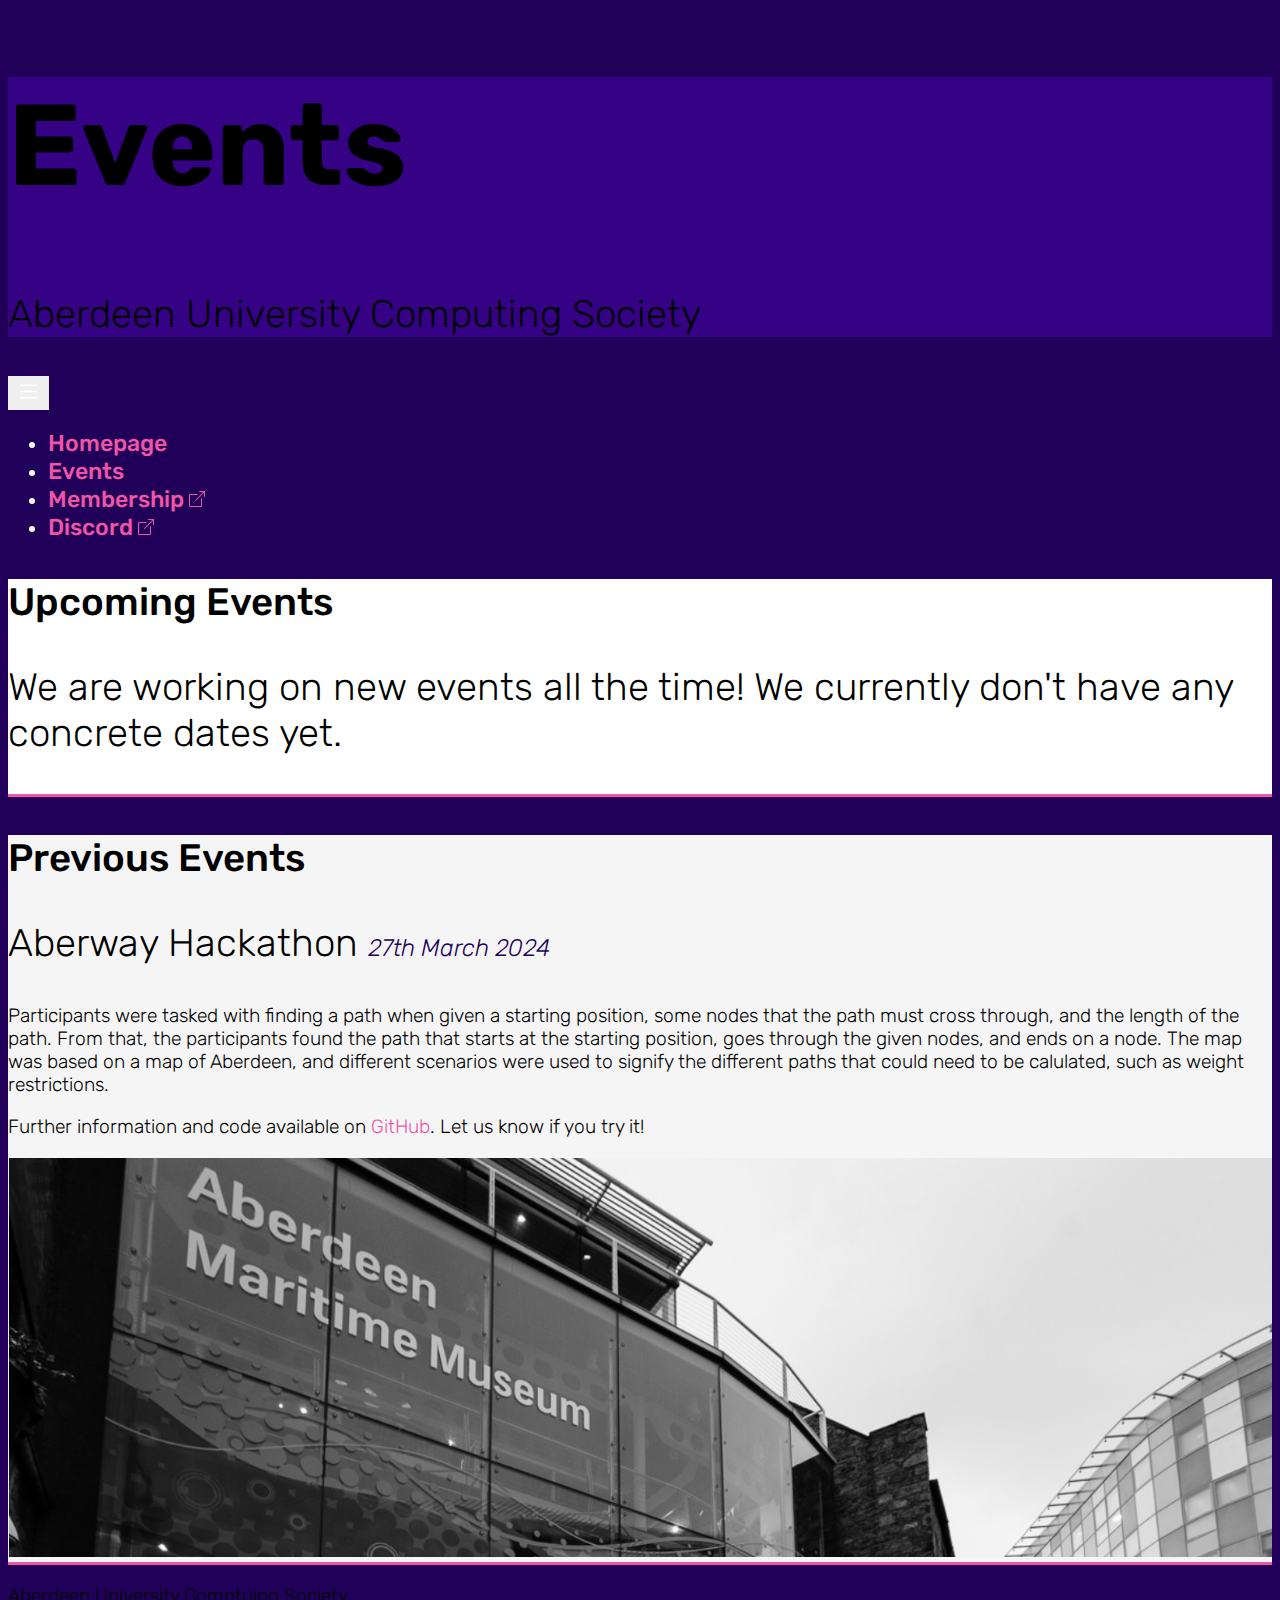
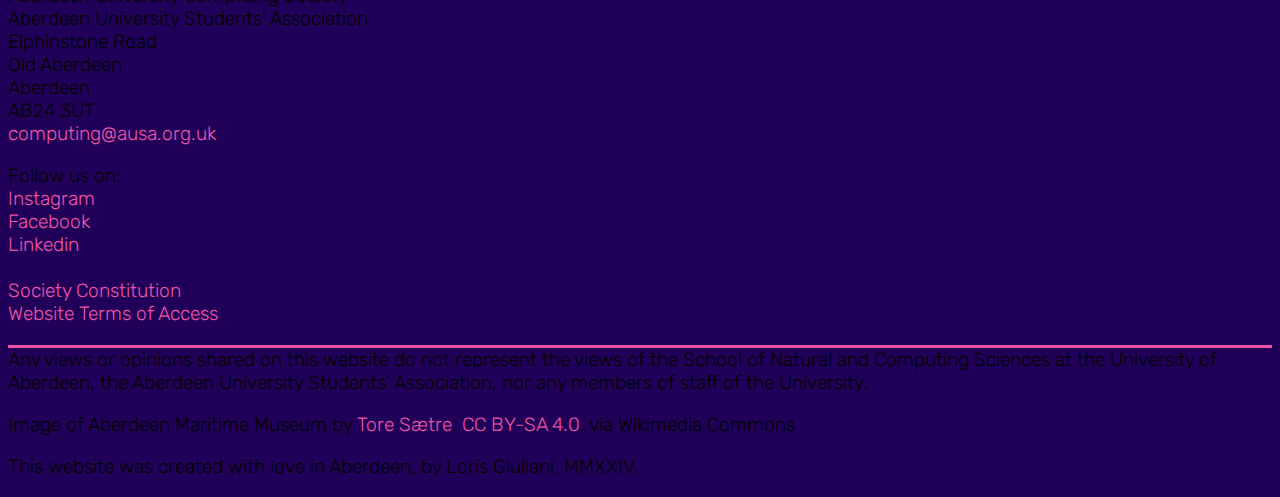
<file: events.html>
<!DOCTYPE html>
<html lang="en">
<head>
  <title>Events - Aberdeen University Computing Society</title>
  <link rel="icon" href="res/transaucs.png"> <!-- Icon-->
  <meta charset="utf-8">
  <link href="https://cdn.jsdelivr.net/npm/bootstrap@5.0.2/dist/css/bootstrap.min.css" rel="stylesheet" integrity="sha384-EVSTQN3/azprG1Anm3QDgpJLIm9Nao0Yz1ztcQTwFspd3yD65VohhpuuCOmLASjC" crossorigin="anonymous"> <!-- Main bootstrap-->
  <script src="https://cdn.jsdelivr.net/npm/bootstrap@5.0.2/dist/js/bootstrap.bundle.min.js" integrity="sha384-MrcW6ZMFYlzcLA8Nl+NtUVF0sA7MsXsP1UyJoMp4YLEuNSfAP+JcXn/tWtIaxVXM" crossorigin="anonymous"></script> <!-- Bootstrap JS-->
  <link rel="preconnect" href="https://fonts.googleapis.com">
  <link rel="preconnect" href="https://fonts.gstatic.com" crossorigin>
  <link href="https://fonts.googleapis.com/css2?family=Rubik:ital,wght@0,300..900;1,300..900&display=swap" rel="stylesheet">
  <link href="style.css" rel="stylesheet"> <!-- CSS Speadsheet-->
  <meta name="author" content="Loris Giuliani for Aberdeen University Computing Society">
  <meta name="description" content="Upcoming & Past Event details from the Aberdeen University Computing Society.">
  <meta name="viewport" content="width=device-width, initial-scale=1">
</head>
<body>
<div style="background-color: #360285;min-height:6vh;"> <!-- Main header including image-->
  <h1 class="display-1 pt-md-3 pt-sm-1 pt-2 pb-0 text-white text-center mainTitle mb-0" style="font-weight:bolder">Events</h1>
  <p class="display-6 pb-3 text-white text-center">Aberdeen University Computing Society</p>
</div>
<div class="abdnBanner container-fluid" style="min-height:5vh"> 
  <div class="row">
    <div class="col-xl-2"></div>
    <div class="col-sm-12 col-xl-8">
        <nav class="navbar navbar-expand-sm p-2 pt-0"  id="navColour">
          <div class="container-fluid p-0 m-0">
              <button class="navbar-toggler navbar-light shadow-none" style="border-color:rgba(255, 255, 255, 0)!important;" data-bs-toggle="collapse" data-bs-target="#nav" aria-label="Expand Navigation">
                <svg xmlns="http://www.w3.org/2000/svg" width="25" height="25" fill="white" class="bi bi-list" viewBox="0 0 16 16">
                  <path fill-rule="evenodd" d="M2.5 12a.5.5 0 0 1 .5-.5h10a.5.5 0 0 1 0 1H3a.5.5 0 0 1-.5-.5m0-4a.5.5 0 0 1 .5-.5h10a.5.5 0 0 1 0 1H3a.5.5 0 0 1-.5-.5m0-4a.5.5 0 0 1 .5-.5h10a.5.5 0 0 1 0 1H3a.5.5 0 0 1-.5-.5"/>
                </svg>
              </button>
              <div class="collapse navbar-collapse" id="nav">
                  <ul class="navbar-nav">
                    <li class="nav-item">
                      <a class="nav-link text-white" href="index.html">Homepage</a>
                    </li>
                    <li class="nav-item">
                      <a class="nav-link text-white" href="events.html">Events</a>
                    </li>
                    <li class="nav-item">
                      <a class="nav-link text-white" href="https://www.ausa.org.uk/organisation/abdncs/">Membership <svg xmlns="http://www.w3.org/2000/svg" width="16" height="16" fill="currentColor" class="bi bi-box-arrow-up-right" viewBox="0 0 16 16"><path fill-rule="evenodd" d="M8.636 3.5a.5.5 0 0 0-.5-.5H1.5A1.5 1.5 0 0 0 0 4.5v10A1.5 1.5 0 0 0 1.5 16h10a1.5 1.5 0 0 0 1.5-1.5V7.864a.5.5 0 0 0-1 0V14.5a.5.5 0 0 1-.5.5h-10a.5.5 0 0 1-.5-.5v-10a.5.5 0 0 1 .5-.5h6.636a.5.5 0 0 0 .5-.5z"/><path fill-rule="evenodd" d="M16 .5a.5.5 0 0 0-.5-.5h-5a.5.5 0 0 0 0 1h3.793L6.146 9.146a.5.5 0 1 0 .708.708L15 1.707V5.5a.5.5 0 0 0 1 0v-5z"/></svg></a></a>
                    </li>
                    <li class="nav-item">
                      <a class="nav-link text-white" href="https://discord.com/invite/Jce8jGw28w">Discord <svg xmlns="http://www.w3.org/2000/svg" width="16" height="16" fill="currentColor" class="bi bi-box-arrow-up-right" viewBox="0 0 16 16"><path fill-rule="evenodd" d="M8.636 3.5a.5.5 0 0 0-.5-.5H1.5A1.5 1.5 0 0 0 0 4.5v10A1.5 1.5 0 0 0 1.5 16h10a1.5 1.5 0 0 0 1.5-1.5V7.864a.5.5 0 0 0-1 0V14.5a.5.5 0 0 1-.5.5h-10a.5.5 0 0 1-.5-.5v-10a.5.5 0 0 1 .5-.5h6.636a.5.5 0 0 0 .5-.5z"/><path fill-rule="evenodd" d="M16 .5a.5.5 0 0 0-.5-.5h-5a.5.5 0 0 0 0 1h3.793L6.146 9.146a.5.5 0 1 0 .708.708L15 1.707V5.5a.5.5 0 0 0 1 0v-5z"/></svg></a></a>
                    </li>
                  </ul>
              </div>
            </div>
        </nav>
          </div>
      <div class="col-xl-2"></div>
  </div>
</div>


<div class="bg-light " style="min-height:75vh;"> <!-- Main website content-->
  <div class="container-fluid">
    <div class="row">
      <div class="col-xl-2"></div>
      <div class="col-sm-12 col-xl-8 shadow-lg mt-0 bg-white p-0" style="min-height:75vh;">
        <div class="p-3 p-xl-5 pb-2"  style="background-color:white;border-bottom: solid #EE55A6;">
          <p class="display-3">Upcoming Events</p>
          <p class="display-6">We are working on new events all the time! We currently don't have any concrete dates yet.</p>
        </div>
        <div style="background-color:whitesmoke;border-bottom: solid #EE55A6;">
          <div class="p-3 p-xl-5 pb-2">
            <p class="display-3">Previous Events</p>
            <p class="display-6">Aberway Hackathon   <i class="imgCap" style="font-size:1.5rem;">27th March 2024</i></p>

          <p>Participants were tasked with finding a path when given a starting position, some nodes that the path must cross through, and the length of the path. From that, the participants found the path that starts at the starting position, goes through the given nodes, and ends on a node. The map was based on a map of Aberdeen, and different scenarios were used to signify the different paths that could need to be calulated, such as weight restrictions.</p>
          <p>Further information and code available on <a href="https://github.com/abdncs/Aberway">GitHub</a>. Let us know if you try it!</p>
          </div>
          <img src="res/Aberdeen_MMuseum.jpg" alt="Aberdeen Maritime Museum.">
        </div>

     </div>
    </div>
    <div class="col-xl-2"></div>
  </div>
</div>

<footer> <!-- Website footer including Bootstrap Icons for social media links-->
  <div class="abdnBanner container-fluid">
    <div class="row">
      <div class="col-xl-2"></div>
      <div class="col-sm-6 col-xl-4 p-3 p-xl-5 pt-3 pb-0" style="min-height:100px;">
        <p class="footText text-white text-sm-start">Aberdeen University Comptuing Society<br>Aberdeen University Students' Association<br>Elphinstone Road<br>Old Aberdeen<br>Aberdeen<br>AB24 3UT<br><a href="mailto:computing@ausa.org.uk">computing@ausa.org.uk</a></p> 
      </div>
        <div class="col-sm-6 col-xl-4 p-3 p-xl-5 pt-3 pb-0" style="min-height:100px;"> 
          <p class="footText text-white text-sm-end">Follow us on:<br><a class="text-white" href="https://www.instagram.com/abdncs/">Instagram</a><br><a class="text-white" href="https://www.facebook.com/abdncs">Facebook</a><br><a class="text-white" href="https://www.linkedin.com/company/abdncs">Linkedin</a><br><br><a href="constitution.html" class="text-white">Society Constitution</a><br><a href="constitution.html#terms" class="text-white">Website Terms of Access</a></p> 
        </div>
      <div class="col-xl-2"></div>
      <div class="col-xl-2"></div>
      <div class="col-xl-8 pt-0 mt-0 p-3 p-xl-5 pb-0" >
        <p class="text-white  p-2 pb-0 mb-0 text-center footText" style="border-top: solid #EE55A6;">Any views or opinions shared on this website do not represent the views of the School of Natural and Computing Sciences at the University of Aberdeen, the Aberdeen University Students' Association, nor any members of staff of the University.</p>  
        <p class="text-white  p-2 pb-0 mb-0 text-center footText">Image of Aberdeen Maritime Museum by <a href="https://commons.wikimedia.org/wiki/File:Outside_Aberdeen_Maritime_Museum_(172014).jpg">Tore Sætre</a>, <a href="https://creativecommons.org/licenses/by-sa/4.0">CC BY-SA 4.0</a>, via Wikimedia Commons</p>
        <p class="text-white  pt-0 p-2 text-center footText">This website was created with love in Aberdeen, by Loris Giuliani. MMXXIV.</p> 
      </div>
      <div class="col-xl-2"></div>
    </div>
    
  </div>
</footer>
</body>
</html>
</file>
<file: style.css>
h1{font-family: 'Rubik'}
body{background-color: #210059;}
.abdntopBanner{background-color:#210059;position:fixed;}
.abdnBanner{background-color:#210059;}
.accLink:hover{text-decoration: underline; color:white;}
.accLink{color:white; text-decoration:none;}
.mapLink{color:#210059; text-decoration:none;}
.mapLink:hover{color: #210059; text-decoration: none;box-shadow: 5px 5px #0000002a;} 
nav{color:white;}
.headerCaption{background: linear-gradient(to top, #210059, rgba(0,0,0,0) 100%);}
a{font-family:"Rubik";text-decoration:none;color:#EE55A6;}
a:hover{font-family:"Rubik";text-decoration:underline;color:#EE55A6}
.noHover:hover{text-decoration:none;}
.transURL{text-decoration:none;}

.iconBar:hover{text-decoration:none;}
.imgCap{font-family:"Rubik";text-decoration:none;color:#210059;}
.capLink{font-family:"Rubik";text-decoration:none;color:#210059}
.mainLink{font-family: 'Rubik';font-size:1.4em;font-weight: bold;color:#210059;}
.mainLink:hover{font-family: 'Rubik';font-size:1.4em;font-weight: bold;color:#210059;text-decoration: underline;}
.textShadow{text-shadow: 5px 5px 10px black;}
img{max-width:100%;width:100%;}
#navColour{background-color: #210059;}
#accLogo{height:40px;width:45px;}
li{font-family: 'Rubik';font-weight:200;}
p{font-family: 'Rubik';font-weight:200;}



/* md */
@media screen and (max-width: 1200px) {
    body {
        font-size: 0.9em;
         
    }
    .display-5{font-size:2.5em;font-weight:500}
        .display-3{font-size:1.5em;font-weight:500}
        .display-4{font-size:1.5em;font-weight:500;}
        .display-6{font-size:1.5em;font-weight:300}
        .mainTitle{font-size:6em;}
        .footText{font-size:10px}
        .nav-link{font-size:1.2em;font-weight:500}
        .navText{font-size:1.2em;font-weight:500}
        .large{font-size:2em;font-weight:500;}
    .veryLarge{font-size:2.5em;font-weight:500}
    

    .lg-view{
        display:inline-block;
     }
     
     .sm-view{
        display:none;
     }
 }


/* lg */
@media screen and (min-width: 1200px) {
    body {
        font-size: 1.2em;
        
    }
    .display-5{font-size:2.5em;font-weight:500}
    .display-4{font-size:2em;font-weight:500;}
    .display-3{font-size:2em;font-weight:500}
    .display-6{font-size:2em;font-weight:300}
    .mainTitle{font-size:6em;}
    .footText{font-size:1em}
    .nav-link{font-size:1.2em;font-weight:500}
    .navText{font-size:1.2em;font-weight:500}
    .large{font-size:3em;font-weight:500;}
    .veryLarge{font-size:5em;font-weight:500}

    
     .lg-view{
        display:inline-block;
     }
     
     .sm-view{
        display:none;
     }
     .mainContent{
        padding-top:5vh;
     }
 }


 /* xs */
 @media screen and (max-width: 576px) {
    
     .lg-view{
        display:none;
     }
     
     .sm-view{
        display:inline-block;
     }
     .mainContent{
        padding-top:10vh;
     }
 }
</file>
